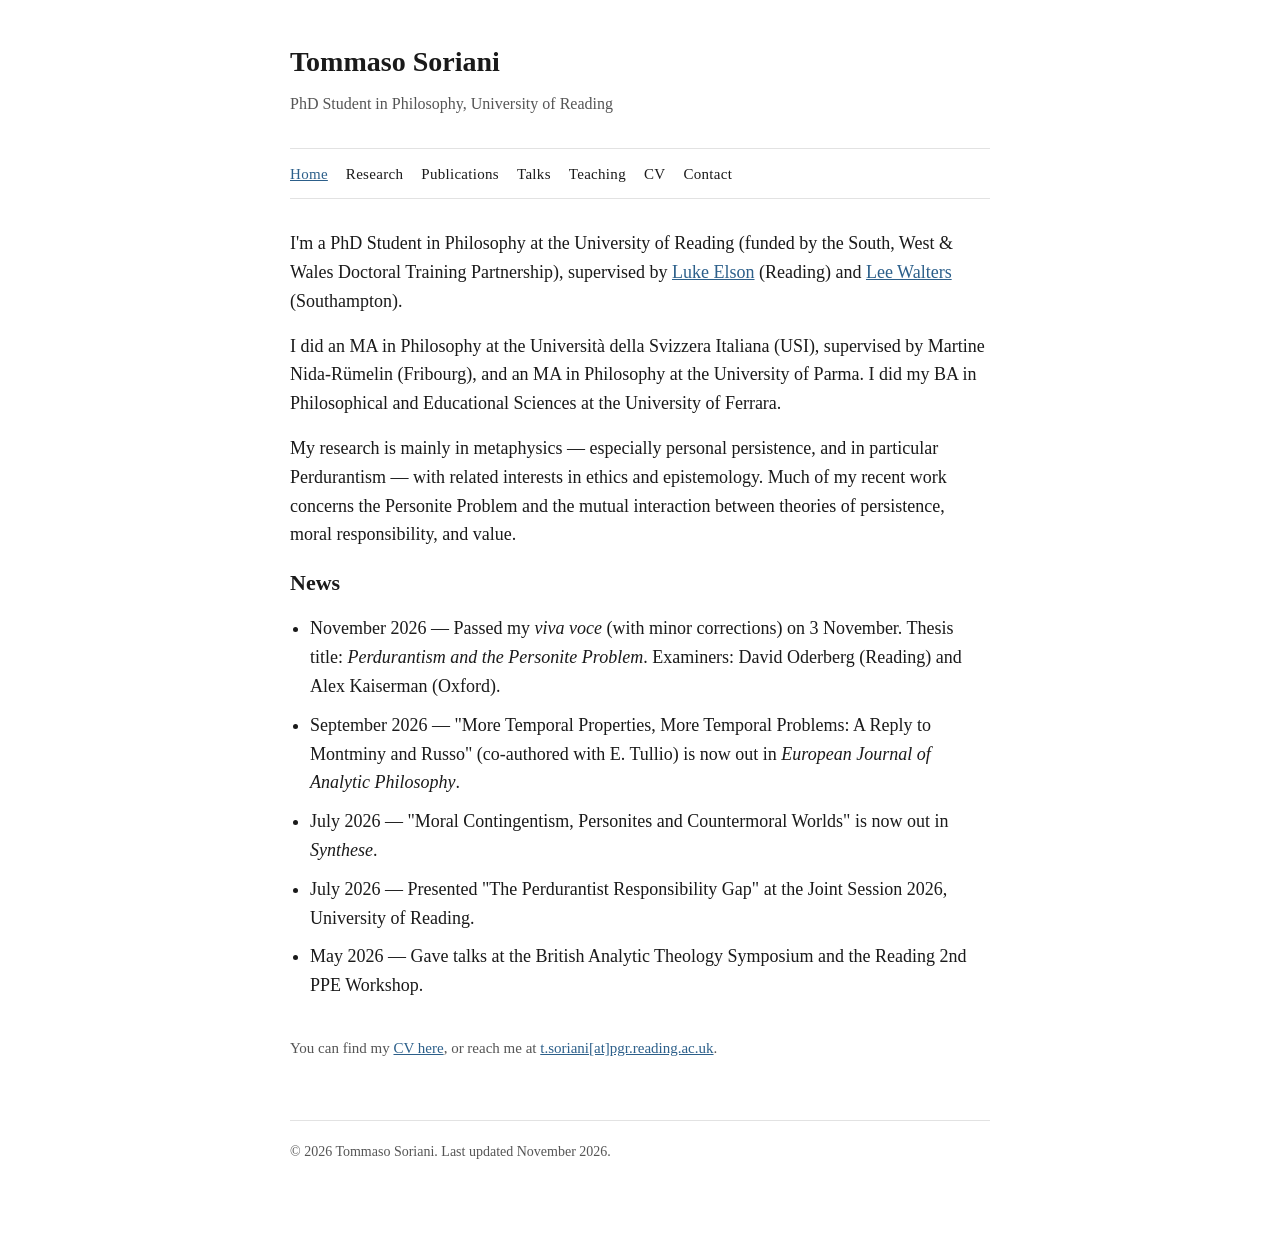
<file: index.html>
<!DOCTYPE html>
<html lang="en">
<head>
  <meta charset="UTF-8">
  <meta name="viewport" content="width=device-width, initial-scale=1.0">
  <title>Home · Tommaso Soriani</title>
  <meta name="description" content="Tommaso Soriani is a PhD student in Philosophy at the University of Reading, working on metaphysics, ethics, and epistemology.">
  <link rel="stylesheet" href="style.css">
</head>
<body>
  <div class="wrapper">
    <header class="site-header">
      <h1 class="site-title">Tommaso Soriani</h1>
      <p class="site-subtitle">PhD Student in Philosophy, University of Reading</p>
    </header>
    <nav class="site-nav">
      <ul>
        <li><a href="index.html" class="active">Home</a></li>
        <li><a href="research.html" class="">Research</a></li>
        <li><a href="publications.html" class="">Publications</a></li>
        <li><a href="talks.html" class="">Talks</a></li>
        <li><a href="teaching.html" class="">Teaching</a></li>
        <li><a href="cv.html" class="">CV</a></li>
        <li><a href="contact.html" class="">Contact</a></li>
      </ul>
    </nav>

    <main>
      <div class="intro-block">
        <p>I'm a PhD Student in Philosophy at the University of Reading (funded by the South, West & Wales Doctoral Training Partnership), supervised by <a href="https://www.luke-elson.org" target="_blank" rel="noopener noreferrer">Luke Elson</a> (Reading) and <a href="https://www.southampton.ac.uk/people/5xbm9q/lee-walters" target="_blank" rel="noopener noreferrer">Lee Walters</a> (Southampton).</p>
        <p>I did an MA in Philosophy at the Universit&agrave; della Svizzera Italiana (USI), supervised by Martine Nida-R&uuml;melin (Fribourg), and an MA in Philosophy at the University of Parma. I did my BA in Philosophical and Educational Sciences at the University of Ferrara.</p>
        <p>My research is mainly in metaphysics &mdash; especially personal persistence, and in particular Perdurantism &mdash; with related interests in ethics and epistemology. Much of my recent work concerns the Personite Problem and the mutual interaction between theories of persistence, moral responsibility, and value.</p>

      <div class="section-block">
        <h2>News</h2>
        <ul class="plain-list">
          <li>November 2026 — Passed my <em>viva voce</em> (with minor corrections) on 3 November. Thesis title: <em>Perdurantism and the Personite Problem</em>. Examiners: David Oderberg (Reading) and Alex Kaiserman (Oxford).</li>
          <li>September 2026 &mdash; "More Temporal Properties, More Temporal Problems: A Reply to Montminy and Russo" (co-authored with E. Tullio) is now out in <em>European Journal of Analytic Philosophy</em>.</li>
          <li>July 2026 &mdash; "Moral Contingentism, Personites and Countermoral Worlds" is now out in <em>Synthese</em>.</li>
          <li>July 2026 &mdash; Presented "The Perdurantist Responsibility Gap" at the Joint Session 2026, University of Reading.</li>
          <li>May 2026 &mdash; Gave talks at the British Analytic Theology Symposium and the Reading 2nd PPE Workshop.</li>
        </ul>
      </div>

      <div class="section-block">
        <p class="subtle">You can find my <a href="cv.html">CV here</a>, or reach me at <a href="mailto:t.soriani@pgr.reading.ac.uk">t.soriani[at]pgr.reading.ac.uk</a>.</p>
      </div>

    </main>
    <footer class="site-footer">
      <p>&copy; 2026 Tommaso Soriani. Last updated November 2026.</p>
    </footer>
  </div>
</body>
</html>
</file>
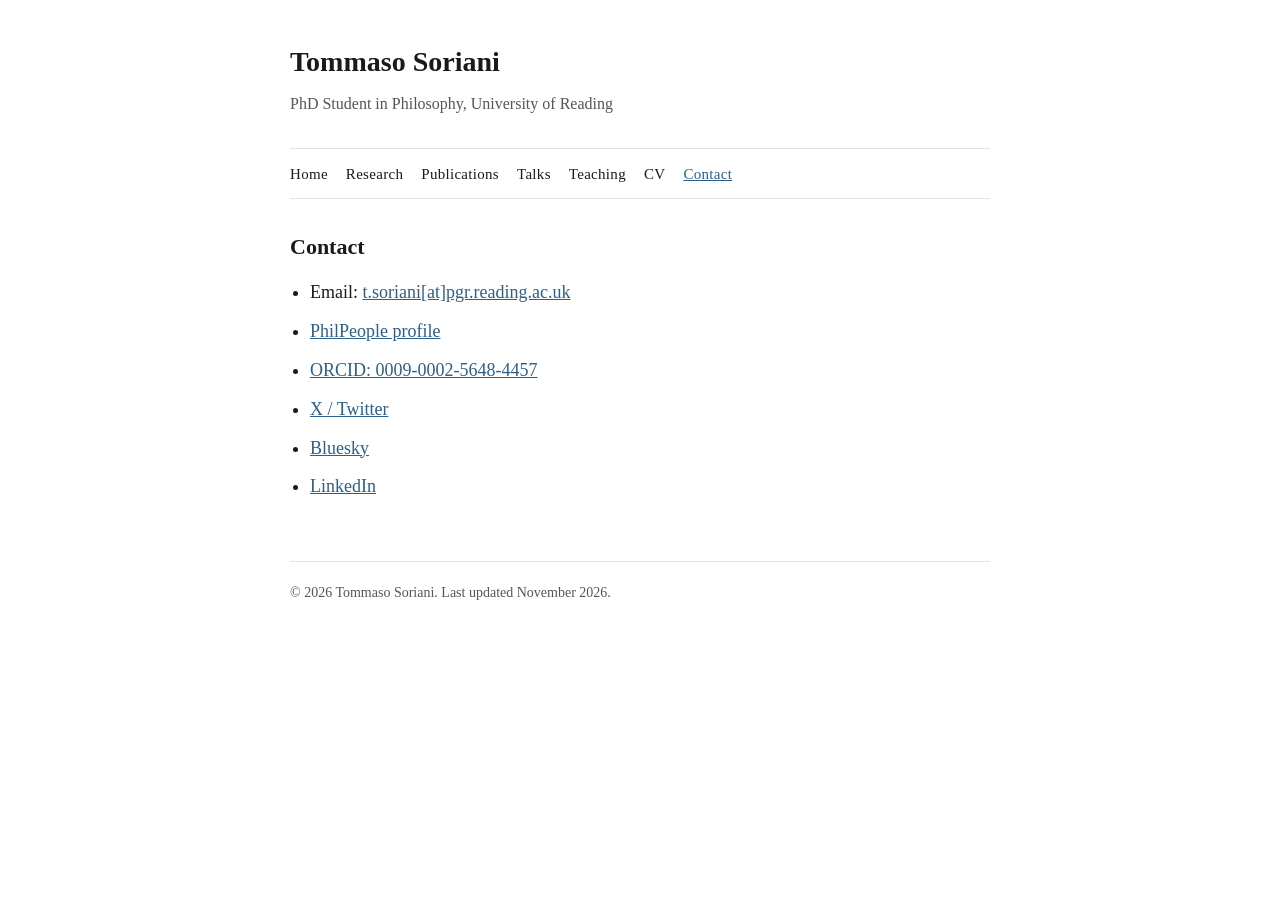
<file: contact.html>
<!DOCTYPE html>
<html lang="en">
<head>
  <meta charset="UTF-8">
  <meta name="viewport" content="width=device-width, initial-scale=1.0">
  <title>Contact · Tommaso Soriani</title>
  <meta name="description" content="Tommaso Soriani is a PhD student in Philosophy at the University of Reading, working on metaphysics, ethics, and epistemology.">
  <link rel="stylesheet" href="style.css">
</head>
<body>
  <div class="wrapper">
    <header class="site-header">
      <h1 class="site-title">Tommaso Soriani</h1>
      <p class="site-subtitle">PhD Student in Philosophy, University of Reading</p>
    </header>
    <nav class="site-nav">
      <ul>
        <li><a href="index.html" class="">Home</a></li>
        <li><a href="research.html" class="">Research</a></li>
        <li><a href="publications.html" class="">Publications</a></li>
        <li><a href="talks.html" class="">Talks</a></li>
        <li><a href="teaching.html" class="">Teaching</a></li>
        <li><a href="cv.html" class="">CV</a></li>
        <li><a href="contact.html" class="active">Contact</a></li>
      </ul>
    </nav>

    <main>
      <h2>Contact</h2>
      <ul class="plain-list">
        <li>Email: <a href="mailto:t.soriani@pgr.reading.ac.uk">t.soriani[at]pgr.reading.ac.uk</a></li>
        <li><a href="https://philpeople.org/profiles/tommaso-soriani" target="_blank" rel="noopener noreferrer">PhilPeople profile</a></li>
        <li><a href="https://orcid.org/0009-0002-5648-4457" target="_blank" rel="noopener noreferrer">ORCID: 0009-0002-5648-4457</a></li>
        <li><a href="https://x.com/Tommaso_Soriani" target="_blank" rel="noopener noreferrer">X / Twitter</a></li>
        <li><a href="https://bsky.app/profile/tommasosoriani.bsky.social" target="_blank" rel="noopener noreferrer">Bluesky</a></li>
        <li><a href="https://www.linkedin.com/in/tommaso-soriani" target="_blank" rel="noopener noreferrer">LinkedIn</a></li>
      </ul>

    </main>
    <footer class="site-footer">
      <p>&copy; 2026 Tommaso Soriani. Last updated November 2026.</p>
    </footer>
  </div>
</body>
</html>
</file>
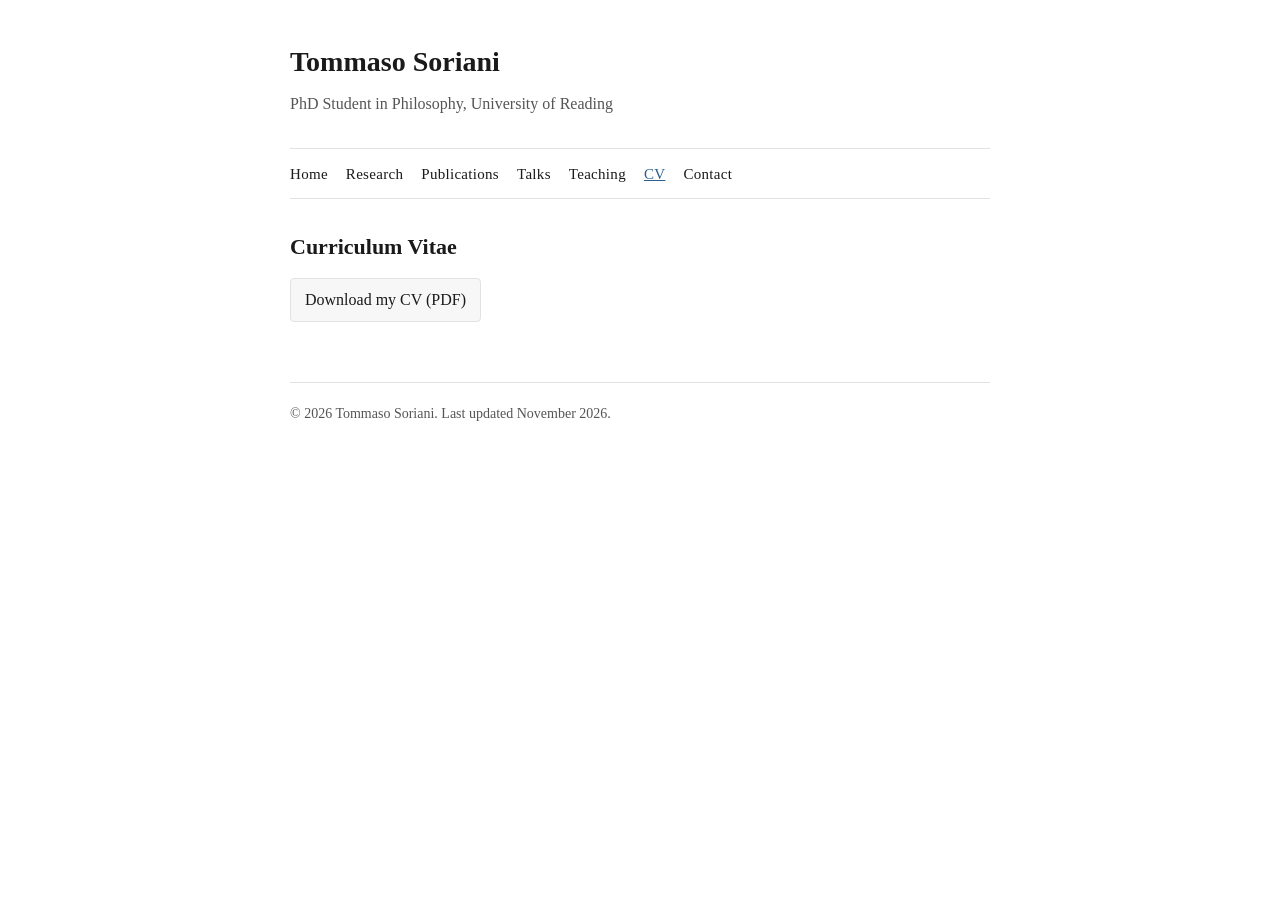
<file: cv.html>
<!DOCTYPE html>
<html lang="en">
<head>
  <meta charset="UTF-8">
  <meta name="viewport" content="width=device-width, initial-scale=1.0">
  <title>CV · Tommaso Soriani</title>
  <meta name="description" content="Curriculum Vitae of Tommaso Soriani.">
  <link rel="stylesheet" href="style.css">
</head>
<body>
  <div class="wrapper">
    <header class="site-header">
      <h1 class="site-title">Tommaso Soriani</h1>
      <p class="site-subtitle">PhD Student in Philosophy, University of Reading</p>
    </header>

    <nav class="site-nav">
      <ul>
        <li><a href="index.html">Home</a></li>
        <li><a href="research.html">Research</a></li>
        <li><a href="publications.html">Publications</a></li>
        <li><a href="talks.html">Talks</a></li>
        <li><a href="teaching.html">Teaching</a></li>
        <li><a href="cv.html" class="active">CV</a></li>
        <li><a href="contact.html">Contact</a></li>
      </ul>
    </nav>

    <main>
      <h2>Curriculum Vitae</h2>
      <p>
        <a class="cv-button" href="assets/cvts.pdf" download="Tommaso_Soriani_CV.pdf">
          Download my CV (PDF)
        </a>
      </p>
    </main>

    <footer class="site-footer">
      <p>&copy; 2026 Tommaso Soriani. Last updated November 2026.</p>
    </footer>
  </div>
</body>
</html>
</file>
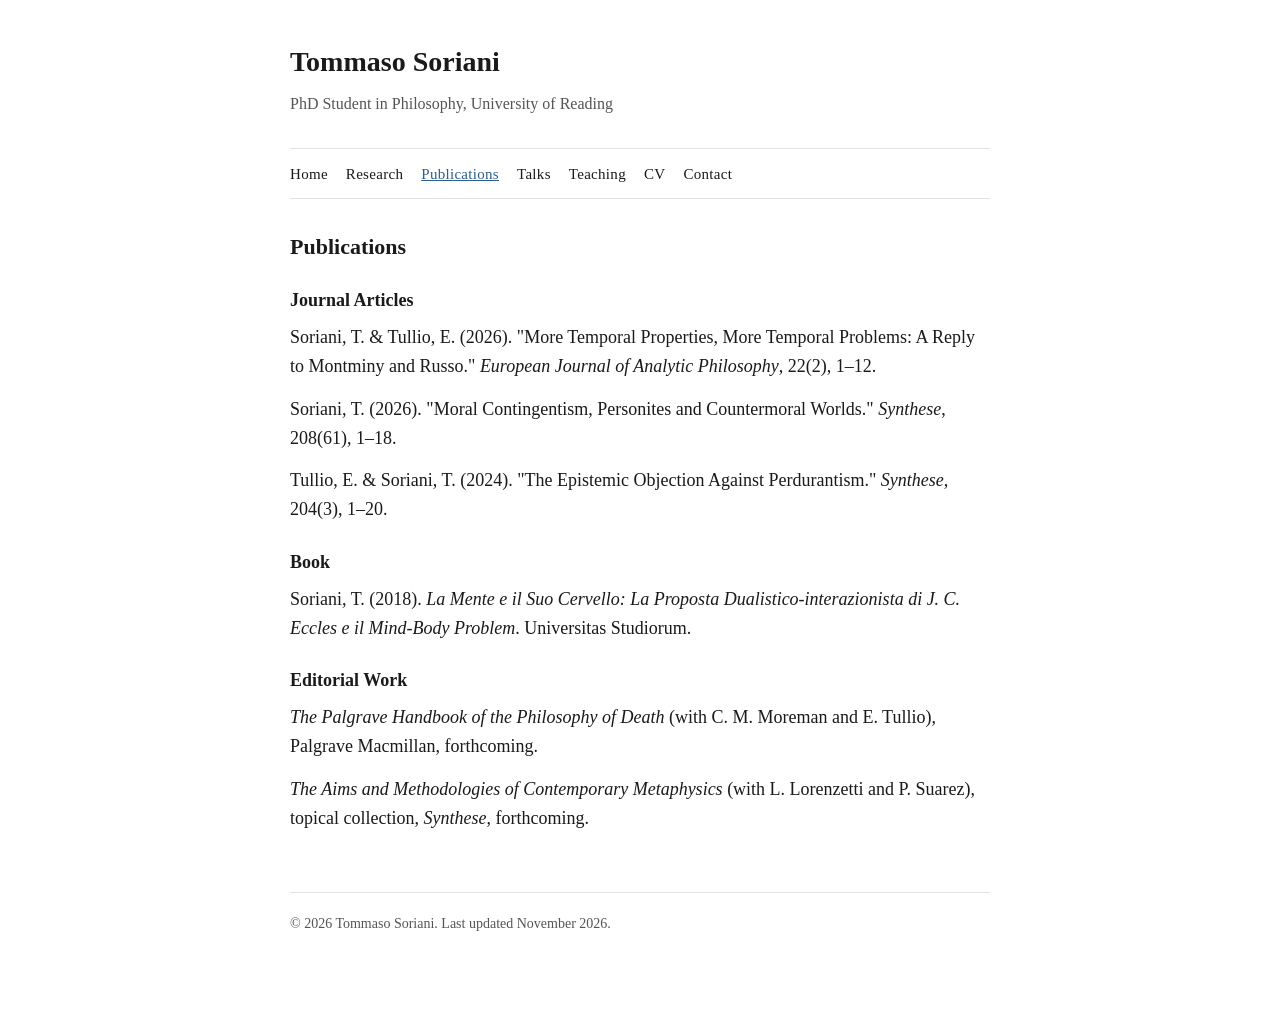
<file: publications.html>
<!DOCTYPE html>
<html lang="en">
<head>
  <meta charset="UTF-8">
  <meta name="viewport" content="width=device-width, initial-scale=1.0">
  <title>Publications · Tommaso Soriani</title>
  <meta name="description" content="Tommaso Soriani is a PhD Student in Philosophy at the University of Reading, working on metaphysics, ethics, and epistemology.">
  <link rel="stylesheet" href="style.css">
</head>
<body>
  <div class="wrapper">
    <header class="site-header">
      <h1 class="site-title">Tommaso Soriani</h1>
      <p class="site-subtitle">PhD Student in Philosophy, University of Reading</p>
    </header>
    <nav class="site-nav">
      <ul>
        <li><a href="index.html" class="">Home</a></li>
        <li><a href="research.html" class="">Research</a></li>
        <li><a href="publications.html" class="active">Publications</a></li>
        <li><a href="talks.html" class="">Talks</a></li>
        <li><a href="teaching.html" class="">Teaching</a></li>
        <li><a href="cv.html" class="">CV</a></li>
        <li><a href="contact.html" class="">Contact</a></li>
      </ul>
    </nav>

    <main>
      <h2>Publications</h2>
      <h3>Journal Articles</h3>
      <ul class="pub-list">
        <li>
          <a href="https://hrcak.srce.hr/350853" target="_blank" rel="noopener noreferrer">
            Soriani, T. &amp; Tullio, E. (2026). "More Temporal Properties, More Temporal Problems: A Reply to Montminy and Russo." <em>European Journal of Analytic Philosophy</em>, 22(2), 1&ndash;12.
          </a>
        </li>
        <li>
          <a href="https://link.springer.com/article/10.1007/s11229-026-05725-4" target="_blank" rel="noopener noreferrer">
            Soriani, T. (2026). "Moral Contingentism, Personites and Countermoral Worlds." <em>Synthese</em>, 208(61), 1&ndash;18.
          </a>
        </li>
        <li>
          <a href="https://link.springer.com/article/10.1007/s11229-024-04758-x" target="_blank" rel="noopener noreferrer">
            Tullio, E. &amp; Soriani, T. (2024). "The Epistemic Objection Against Perdurantism." <em>Synthese</em>, 204(3), 1&ndash;20.
          </a>
        </li>
      </ul>

      <h3>Book</h3>
      <ul class="pub-list">
        <li>Soriani, T. (2018). <em>La Mente e il Suo Cervello: La Proposta Dualistico-interazionista di J. C. Eccles e il Mind-Body Problem</em>. Universitas Studiorum.</li>
      </ul>

      <h3>Editorial Work</h3>
      <ul class="pub-list">
        <li><em>The Palgrave Handbook of the Philosophy of Death</em> (with C. M. Moreman and E. Tullio), Palgrave Macmillan, forthcoming.</li>
        <li>
          <a href="https://link.springer.com/collections/ahjjhaihdg" target="_blank" rel="noopener noreferrer">
            <em>The Aims and Methodologies of Contemporary Metaphysics</em>
          </a>
          (with L. Lorenzetti and P. Suarez), topical collection, <em>Synthese</em>, forthcoming.
        </li>
      </ul>
      
    </main>
    <footer class="site-footer">
      <p>&copy; 2026 Tommaso Soriani. Last updated November 2026.</p>
    </footer>
  </div>
</body>
</html>
</file>
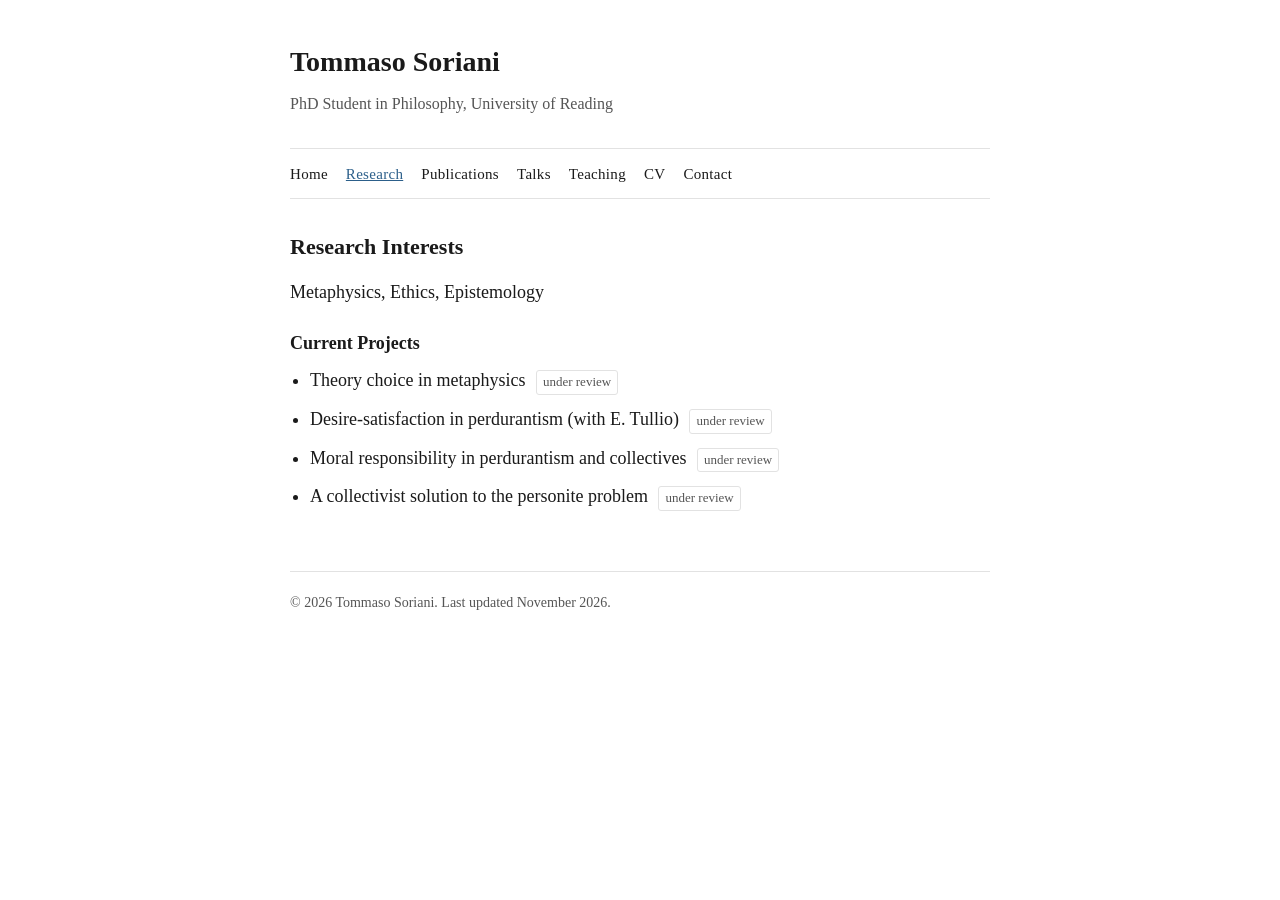
<file: research.html>
<!DOCTYPE html>
<html lang="en">
<head>
  <meta charset="UTF-8">
  <meta name="viewport" content="width=device-width, initial-scale=1.0">
  <title>Research · Tommaso Soriani</title>
  <meta name="description" content="Tommaso Soriani is a PhD Student in Philosophy at the University of Reading, working on metaphysics, ethics, and epistemology.">
  <link rel="stylesheet" href="style.css">
</head>
<body>
  <div class="wrapper">
    <header class="site-header">
      <h1 class="site-title">Tommaso Soriani</h1>
      <p class="site-subtitle">PhD Student in Philosophy, University of Reading</p>
    </header>
    <nav class="site-nav">
      <ul>
        <li><a href="index.html" class="">Home</a></li>
        <li><a href="research.html" class="active">Research</a></li>
        <li><a href="publications.html" class="">Publications</a></li>
        <li><a href="talks.html" class="">Talks</a></li>
        <li><a href="teaching.html" class="">Teaching</a></li>
        <li><a href="cv.html" class="">CV</a></li>
        <li><a href="contact.html" class="">Contact</a></li>
      </ul>
    </nav>

    <main>
      <h2>Research Interests</h2>
      <p>Metaphysics, Ethics, Epistemology</p>
      <div class="section-block">
        <h3>Current Projects</h3>
        <ul class="plain-list">
          <li>Theory choice in metaphysics <span class="tag">under review</span></li>
          <li>Desire-satisfaction in perdurantism (with E. Tullio) <span class="tag">under review</span></li>
          <li>Moral responsibility in perdurantism and collectives <span class="tag">under review</span></li>
          <li>A collectivist solution to the personite problem <span class="tag">under review</span></li>
        </ul>
      </div>

    </main>
    <footer class="site-footer">
      <p>&copy; 2026 Tommaso Soriani. Last updated November 2026.</p>
    </footer>
  </div>
</body>
</html>
</file>
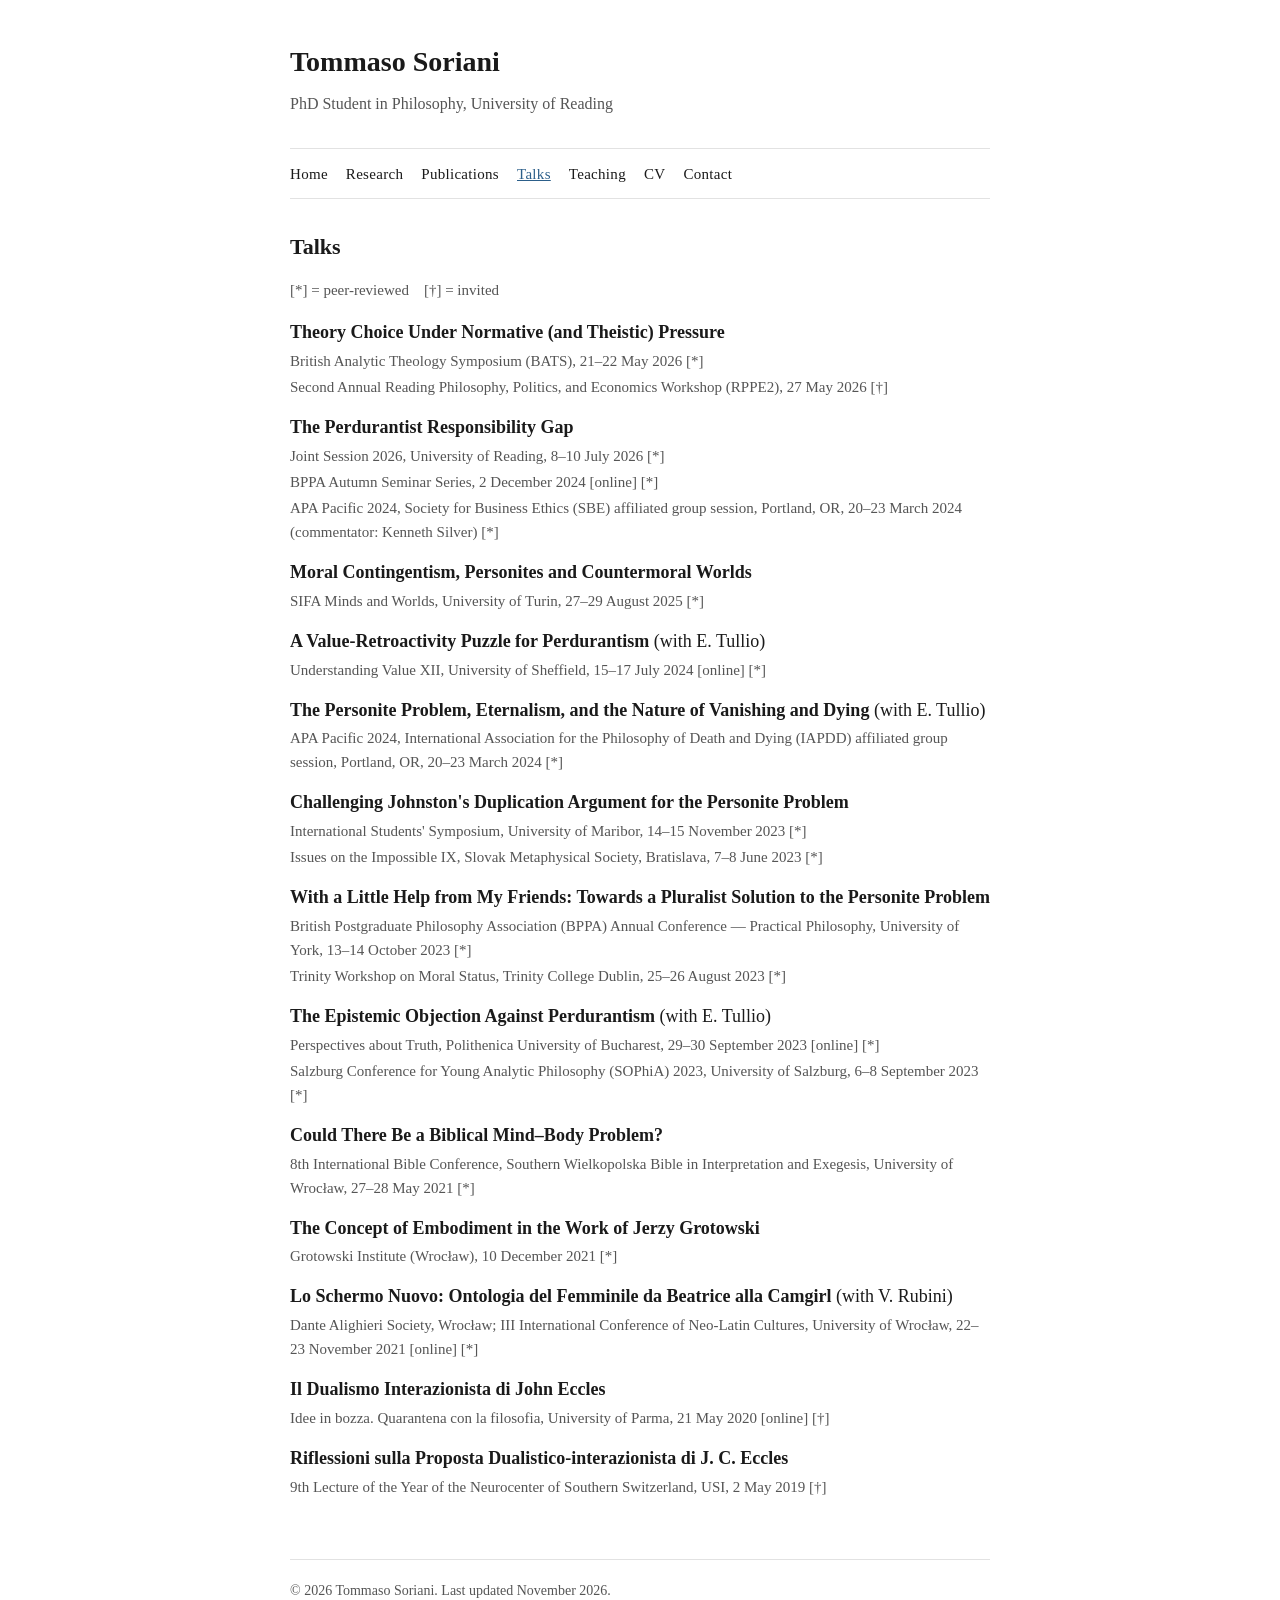
<file: talks.html>
<!DOCTYPE html>
<html lang="en">
<head>
  <meta charset="UTF-8">
  <meta name="viewport" content="width=device-width, initial-scale=1.0">
  <title>Talks · Tommaso Soriani</title>
  <meta name="description" content="Tommaso Soriani is a PhD student in Philosophy at the University of Reading, working on metaphysics, ethics, and epistemology.">
  <link rel="stylesheet" href="style.css">
</head>
<body>
  <div class="wrapper">
    <header class="site-header">
      <h1 class="site-title">Tommaso Soriani</h1>
      <p class="site-subtitle">PhD Student in Philosophy, University of Reading</p>
    </header>
    <nav class="site-nav">
      <ul>
        <li><a href="index.html" class="">Home</a></li>
        <li><a href="research.html" class="">Research</a></li>
        <li><a href="publications.html" class="">Publications</a></li>
        <li><a href="talks.html" class="active">Talks</a></li>
        <li><a href="teaching.html" class="">Teaching</a></li>
        <li><a href="cv.html" class="">CV</a></li>
        <li><a href="contact.html" class="">Contact</a></li>
      </ul>
    </nav>

    <main>
      <h2>Talks</h2>
      <p class="subtle">[*] = peer-reviewed &nbsp;&nbsp; [&dagger;] = invited</p>

      <ul class="talk-list">
        <li>
          <strong>Theory Choice Under Normative (and Theistic) Pressure</strong>
          <span class="talk-venue">British Analytic Theology Symposium (BATS), 21&ndash;22 May 2026 [*]</span>
          <span class="talk-venue">Second Annual Reading Philosophy, Politics, and Economics Workshop (RPPE2), 27 May 2026 [&dagger;]</span>
        </li>
        <li>
          <strong>The Perdurantist Responsibility Gap</strong>
          <span class="talk-venue">Joint Session 2026, University of Reading, 8&ndash;10 July 2026 [*]</span>
          <span class="talk-venue">BPPA Autumn Seminar Series, 2 December 2024 [online] [*]</span>
          <span class="talk-venue">APA Pacific 2024, Society for Business Ethics (SBE) affiliated group session, Portland, OR, 20&ndash;23 March 2024 (commentator: Kenneth Silver) [*]</span>
        </li>
        <li>
          <strong>Moral Contingentism, Personites and Countermoral Worlds</strong>
          <span class="talk-venue">SIFA Minds and Worlds, University of Turin, 27&ndash;29 August 2025 [*]</span>
        </li>
        <li>
          <strong>A Value-Retroactivity Puzzle for Perdurantism</strong> (with E. Tullio)
          <span class="talk-venue">Understanding Value XII, University of Sheffield, 15&ndash;17 July 2024 [online] [*]</span>
        </li>
        <li>
          <strong>The Personite Problem, Eternalism, and the Nature of Vanishing and Dying</strong> (with E. Tullio)
          <span class="talk-venue">APA Pacific 2024, International Association for the Philosophy of Death and Dying (IAPDD) affiliated group session, Portland, OR, 20&ndash;23 March 2024 [*]</span>
        </li>
        <li>
          <strong>Challenging Johnston's Duplication Argument for the Personite Problem</strong>
          <span class="talk-venue">International Students' Symposium, University of Maribor, 14&ndash;15 November 2023 [*]</span>
          <span class="talk-venue">Issues on the Impossible IX, Slovak Metaphysical Society, Bratislava, 7&ndash;8 June 2023 [*]</span>
        </li>
        <li>
          <strong>With a Little Help from My Friends: Towards a Pluralist Solution to the Personite Problem</strong>
          <span class="talk-venue">British Postgraduate Philosophy Association (BPPA) Annual Conference &mdash; Practical Philosophy, University of York, 13&ndash;14 October 2023 [*]</span>
          <span class="talk-venue">Trinity Workshop on Moral Status, Trinity College Dublin, 25&ndash;26 August 2023 [*]</span>
        </li>
        <li>
          <strong>The Epistemic Objection Against Perdurantism</strong> (with E. Tullio)
          <span class="talk-venue">Perspectives about Truth, Polithenica University of Bucharest, 29&ndash;30 September 2023 [online] [*]</span>
          <span class="talk-venue">Salzburg Conference for Young Analytic Philosophy (SOPhiA) 2023, University of Salzburg, 6&ndash;8 September 2023 [*]</span>
        </li>
        <li>
          <strong>Could There Be a Biblical Mind&ndash;Body Problem?</strong>
          <span class="talk-venue">8th International Bible Conference, Southern Wielkopolska Bible in Interpretation and Exegesis, University of Wroc&#322;aw, 27&ndash;28 May 2021 [*]</span>
        </li>
        <li>
          <strong>The Concept of Embodiment in the Work of Jerzy Grotowski</strong>
          <span class="talk-venue">Grotowski Institute (Wroc&#322;aw), 10 December 2021 [*]</span>
        </li>
        <li>
          <strong>Lo Schermo Nuovo: Ontologia del Femminile da Beatrice alla Camgirl</strong> (with V. Rubini)
          <span class="talk-venue">Dante Alighieri Society, Wroc&#322;aw; III International Conference of Neo-Latin Cultures, University of Wroc&#322;aw, 22&ndash;23 November 2021 [online] [*]</span>
        </li>
        <li>
          <strong>Il Dualismo Interazionista di John Eccles</strong>
          <span class="talk-venue">Idee in bozza. Quarantena con la filosofia, University of Parma, 21 May 2020 [online] [&dagger;]</span>
        </li>
        <li>
          <strong>Riflessioni sulla Proposta Dualistico-interazionista di J. C. Eccles</strong>
          <span class="talk-venue">9th Lecture of the Year of the Neurocenter of Southern Switzerland, USI, 2 May 2019 [&dagger;]</span>
        </li>
      </ul>

    </main>
    <footer class="site-footer">
      <p>&copy; 2026 Tommaso Soriani. Last updated November 2026.</p>
    </footer>
  </div>
</body>
</html>
</file>
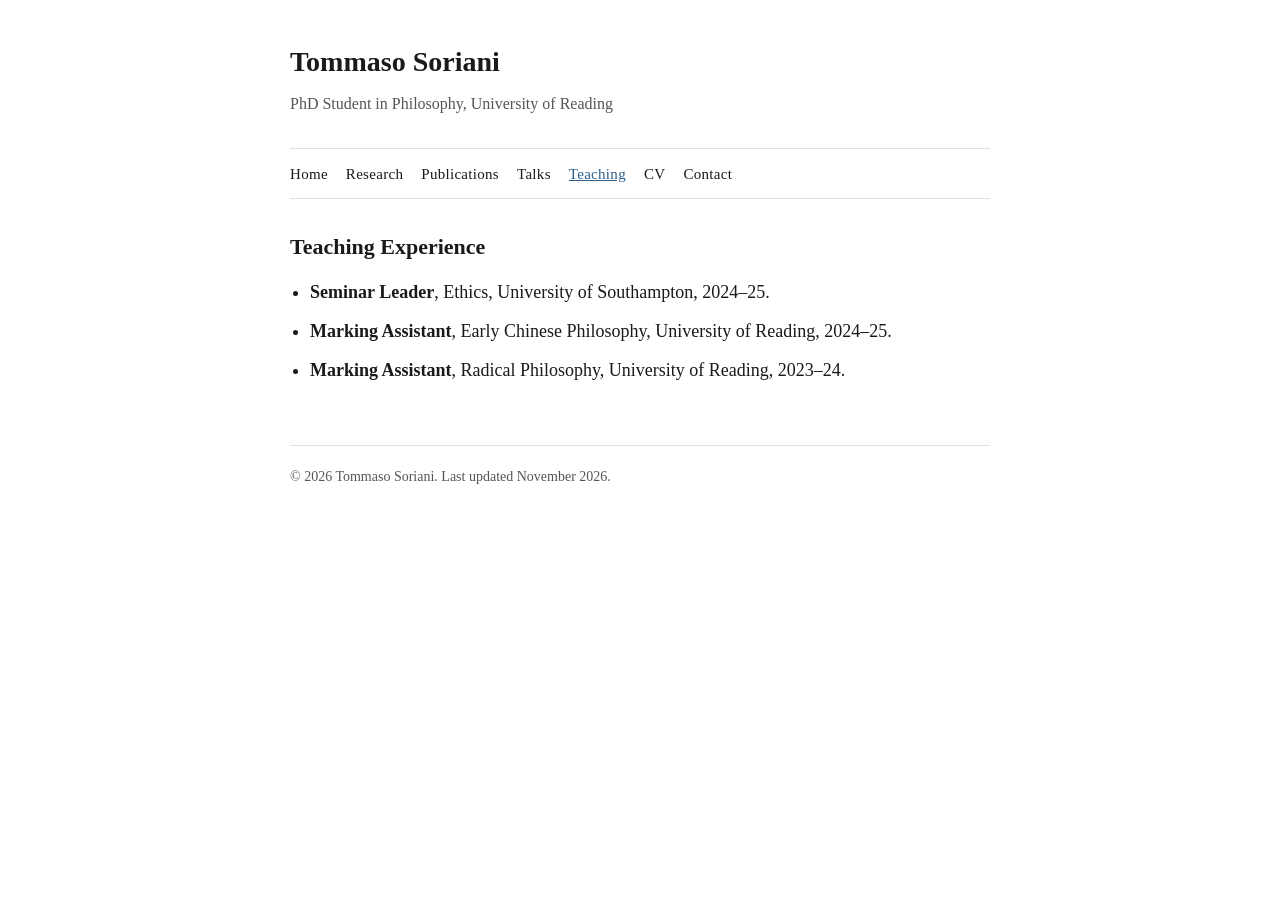
<file: teaching.html>
<!DOCTYPE html>
<html lang="en">
<head>
  <meta charset="UTF-8">
  <meta name="viewport" content="width=device-width, initial-scale=1.0">
  <title>Teaching · Tommaso Soriani</title>
  <meta name="description" content="Tommaso Soriani is a PhD Student in Philosophy at the University of Reading, working on metaphysics, ethics, and epistemology.">
  <link rel="stylesheet" href="style.css">
</head>
<body>
  <div class="wrapper">
    <header class="site-header">
      <h1 class="site-title">Tommaso Soriani</h1>
      <p class="site-subtitle">PhD Student in Philosophy, University of Reading</p>
    </header>
    <nav class="site-nav">
      <ul>
        <li><a href="index.html" class="">Home</a></li>
        <li><a href="research.html" class="">Research</a></li>
        <li><a href="publications.html" class="">Publications</a></li>
        <li><a href="talks.html" class="">Talks</a></li>
        <li><a href="teaching.html" class="active">Teaching</a></li>
        <li><a href="cv.html" class="">CV</a></li>
        <li><a href="contact.html" class="">Contact</a></li>
      </ul>
    </nav>

    <main>
      <h2>Teaching Experience</h2>

      <ul class="plain-list">
        <li><strong>Seminar Leader</strong>, Ethics, University of Southampton, 2024&ndash;25.</li>
        <li><strong>Marking Assistant</strong>, Early Chinese Philosophy, University of Reading, 2024&ndash;25.</li>
        <li><strong>Marking Assistant</strong>, Radical Philosophy, University of Reading, 2023&ndash;24.</li>
      </ul>

    </main>
    <footer class="site-footer">
      <p>&copy; 2026 Tommaso Soriani. Last updated November 2026.</p>
    </footer>
  </div>
</body>
</html>
</file>
<file: style.css>
:root {
  --max-width: 700px;
  --font-body: 'Georgia', 'Source Serif 4', serif;
  --color-bg: #ffffff;
  --color-text: #1a1a1a;
  --color-muted: #555555;
  --color-link: #2c5f8a;
  --color-link-hover: #17395a;
  --color-border: #e2e2e2;
}

* { box-sizing: border-box; margin: 0; padding: 0; }

html { -webkit-text-size-adjust: 100%; }

body {
  font-family: var(--font-body);
  font-size: 18px;
  line-height: 1.6;
  color: var(--color-text);
  background: var(--color-bg);
  padding: 0 20px;
}

.wrapper {
  max-width: var(--max-width);
  margin: 0 auto;
  padding: 40px 0 80px;
}

header.site-header {
  margin-bottom: 32px;
}

h1.site-title {
  font-size: 28px;
  font-weight: 600;
  margin-bottom: 6px;
}

.site-subtitle {
  color: var(--color-muted);
  font-size: 16px;
  margin-bottom: 18px;
}

nav.site-nav {
  border-top: 1px solid var(--color-border);
  border-bottom: 1px solid var(--color-border);
  padding: 10px 0;
  margin-bottom: 30px;
}

nav.site-nav ul {
  list-style: none;
  display: flex;
  flex-wrap: wrap;
  gap: 18px;
}

nav.site-nav a {
  color: var(--color-text);
  text-decoration: none;
  font-size: 15px;
  letter-spacing: 0.02em;
}

nav.site-nav a:hover,
nav.site-nav a.active {
  color: var(--color-link);
  text-decoration: underline;
}

a {
  color: var(--color-link);
  text-decoration: underline;
}

a:hover {
  color: var(--color-link-hover);
}

.pub-list a {
  color: inherit;
  text-decoration: none;
}

.pub-list a:hover {
  color: var(--color-link-hover);
  text-decoration: underline;
}

.cv-button {
  display: inline-block;
  padding: 8px 14px;
  border: 1px solid var(--color-border);
  border-radius: 4px;
  background: #f7f7f7;
  color: var(--color-text);
  text-decoration: none;
  font-size: 16px;
}

.cv-button:hover {
  background: #efefef;
  color: var(--color-link-hover);
  text-decoration: none;
}

h2 {
  font-size: 22px;
  margin-top: 36px;
  margin-bottom: 14px;
  font-weight: 600;
}

h2:first-of-type { margin-top: 0; }

h3 {
  font-size: 18px;
  margin-top: 22px;
  margin-bottom: 8px;
  font-weight: 600;
}

p { margin-bottom: 16px; }

ul.plain-list, ol.plain-list {
  margin: 0 0 20px 20px;
}

ul.plain-list li, ol.plain-list li {
  margin-bottom: 10px;
}

.pub-list, .talk-list {
  list-style: none;
  margin: 0 0 24px 0;
}

.pub-list li, .talk-list li {
  margin-bottom: 14px;
  padding-left: 0;
}

.pub-list .pub-meta, .talk-list .talk-venue {
  display: block;
  color: var(--color-muted);
  font-size: 15px;
  margin-top: 2px;
}

.tag {
  display: inline-block;
  font-size: 13px;
  color: var(--color-muted);
  border: 1px solid var(--color-border);
  padding: 1px 6px;
  border-radius: 3px;
  margin-left: 6px;
}

.headshot {
  float: right;
  width: 150px;
  height: 150px;
  object-fit: cover;
  border-radius: 4px;
  margin: 0 0 20px 24px;
}

.intro-block::after { content: ""; display: block; clear: both; }

footer.site-footer {
  margin-top: 60px;
  padding-top: 20px;
  border-top: 1px solid var(--color-border);
  color: var(--color-muted);
  font-size: 14px;
}

.section-block { margin-bottom: 36px; }

.subtle { color: var(--color-muted); font-size: 15px; }

@media (max-width: 600px) {
  body { font-size: 16px; }
  .headshot { float: none; width: 120px; height: 120px; margin: 0 auto 20px; display: block; }
  nav.site-nav ul { gap: 12px; }
}
</file>
